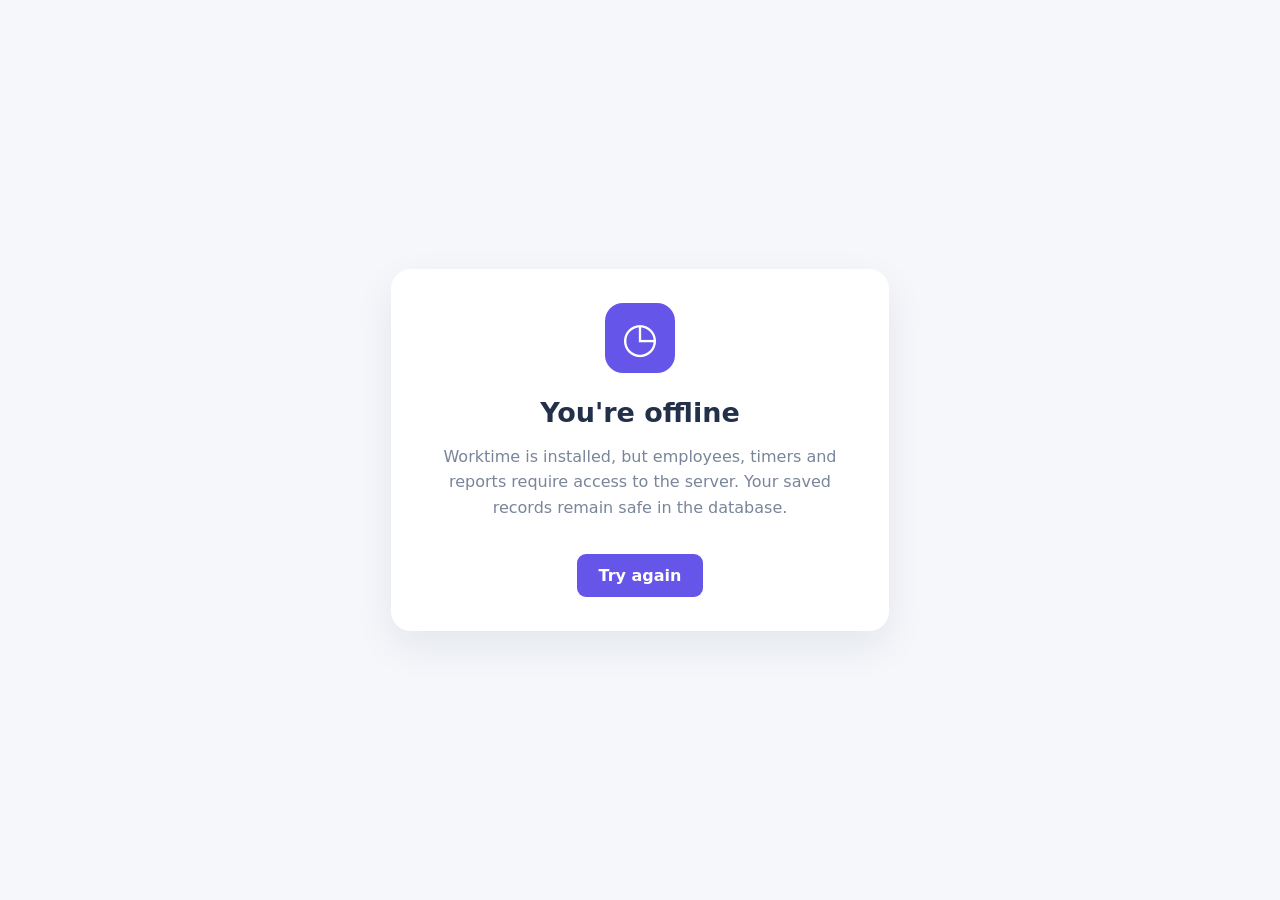
<file: src/main/resources/static/offline.html>
<!DOCTYPE html>
<html lang="en"><head><meta charset="utf-8"><meta name="viewport" content="width=device-width, initial-scale=1">
<meta name="theme-color" content="#11223c"><title>Worktime — Offline</title>
<style>
body{margin:0;min-height:100dvh;display:grid;place-items:center;background:#f5f7fb;color:#23304a;font:16px system-ui, sans-serif}
main{padding:34px;max-width:430px;margin:20px;border-radius:20px;background:#fff;box-shadow:0 15px 40px #10213b13;text-align:center}
.mark{display:inline-grid;place-items:center;width:70px;height:70px;border-radius:18px;background:#6555e9;color:white;font-size:42px}
h1{margin:24px 0 10px;font-size:27px}p{color:#79859a;line-height:1.6}
a{display:inline-block;margin:18px 0 0;padding:12px 22px;background:#6555e9;color:white;border-radius:9px;text-decoration:none;font-weight:700}
</style></head><body><main><div class="mark">◷</div><h1>You're offline</h1>
<p>Worktime is installed, but employees, timers and reports require access to the server. Your saved records remain safe in the database.</p>
<a href="/">Try again</a></main></body></html>
</file>
